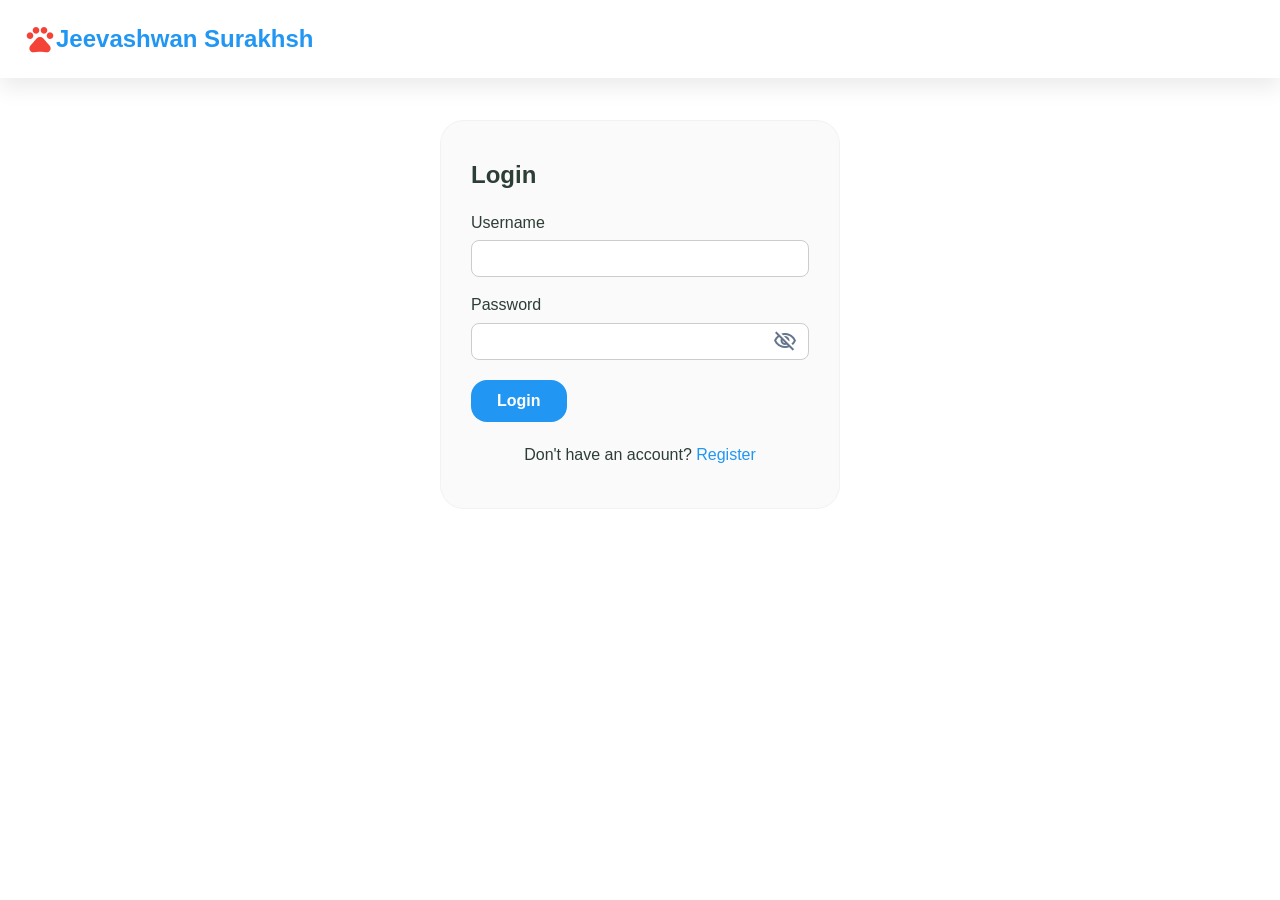
<file: src/main/resources/static/admin-ngos.html>
<!DOCTYPE html>
<html lang="en">
<head>
    <meta charset="UTF-8">
    <meta name="viewport" content="width=device-width, initial-scale=1.0">
    <title>Manage NGOs | Admin Portal</title>
    <!-- Google Fonts -->
    <link href="https://fonts.googleapis.com/css2?family=Outfit:wght@300;400;500;600;700;800&family=Inter:wght@400;500;600&display=swap" rel="stylesheet">
    <!-- Material Icons -->
    <link href="https://fonts.googleapis.com/icon?family=Material+Icons+Outlined" rel="stylesheet">
    <!-- Base Stylesheet -->
    <link rel="stylesheet" href="style.css">
    
    <style>
        :root {
            --sidebar-width: 260px;
            --color-sidebar-bg: #1e293b;
            --color-sidebar-hover: #334155;
            --color-active-link: #3b82f6;
            --color-card-border: #f1f5f9;
        }

        body {
            display: flex;
            background-color: #f8fafc;
            min-height: 100vh;
            font-family: var(--font-body);
        }

        /* Sidebar Styling */
        .sidebar {
            width: var(--sidebar-width);
            background-color: var(--color-sidebar-bg);
            color: #f8fafc;
            height: 100vh;
            position: fixed;
            top: 0;
            left: 0;
            display: flex;
            flex-direction: column;
            padding: 24px;
            z-index: 100;
        }

        .sidebar-logo {
            display: flex;
            align-items: center;
            gap: 10px;
            font-family: var(--font-heading);
            font-size: 1.25rem;
            font-weight: 800;
            color: #3b82f6;
            margin-bottom: 40px;
        }

        .sidebar-logo span {
            color: #ef4444;
        }

        .sidebar-menu {
            list-style: none;
            display: flex;
            flex-direction: column;
            gap: 8px;
            flex: 1;
        }

        .sidebar-menu-item a {
            display: flex;
            align-items: center;
            gap: 12px;
            padding: 12px 16px;
            border-radius: var(--radius-sm);
            color: #94a3b8;
            font-weight: 500;
            transition: var(--transition);
        }

        .sidebar-menu-item a:hover {
            background-color: var(--color-sidebar-hover);
            color: #f8fafc;
        }

        .sidebar-menu-item.active a {
            background-color: var(--color-active-link);
            color: #ffffff;
        }

        .sidebar-footer {
            margin-top: auto;
        }

        /* Main Content Container */
        .main-content {
            margin-left: var(--sidebar-width);
            flex: 1;
            padding: 40px;
            overflow-y: auto;
        }

        /* Stats Grid */
        .stats-grid {
            display: grid;
            grid-template-columns: repeat(3, 1fr);
            gap: 24px;
            margin-bottom: 32px;
        }

        .stat-card {
            background: #ffffff;
            border-radius: var(--radius-sm);
            padding: 24px;
            box-shadow: 0 1px 3px rgba(0,0,0,0.05);
            display: flex;
            align-items: center;
            justify-content: space-between;
            border: 1px solid #f1f5f9;
        }

        .stat-info h3 {
            font-size: 0.875rem;
            color: #64748b;
            text-transform: uppercase;
            letter-spacing: 0.05em;
            margin-bottom: 4px;
        }

        .stat-info p {
            font-size: 2rem;
            font-weight: 700;
            color: #1e293b;
        }

        .stat-icon {
            width: 56px;
            height: 56px;
            border-radius: 50%;
            display: flex;
            align-items: center;
            justify-content: center;
        }

        .stat-icon.blue { background-color: #eff6ff; color: #3b82f6; }
        .stat-icon.green { background-color: #f0fdf4; color: #22c55e; }
        .stat-icon.yellow { background-color: #fefce8; color: #eab308; }

        /* Panels */
        .ngo-sections {
            display: flex;
            flex-direction: column;
            gap: 32px;
        }

        .data-card {
            background: #ffffff;
            border-radius: var(--radius-sm);
            box-shadow: 0 1px 3px rgba(0,0,0,0.05);
            border: 1px solid #f1f5f9;
            padding: 24px;
        }

        .data-card h3 {
            font-size: 1.15rem;
            color: #1e293b;
            margin-bottom: 20px;
            display: flex;
            align-items: center;
            gap: 8px;
        }

        .ngo-table {
            width: 100%;
            border-collapse: collapse;
        }

        .ngo-table th, .ngo-table td {
            text-align: left;
            padding: 14px 16px;
            border-bottom: 1px solid #f1f5f9;
        }

        .ngo-table th {
            font-weight: 600;
            color: #64748b;
            font-size: 0.85rem;
            text-transform: uppercase;
        }

        .ngo-table td {
            color: #334155;
            font-size: 0.95rem;
        }

        .ngo-table tr:hover {
            background-color: #f8fafc;
        }

        .action-buttons {
            display: flex;
            gap: 8px;
        }

        .btn-sm {
            padding: 6px 12px;
            font-size: 0.85rem;
            border-radius: 6px;
        }

        .status-pill {
            display: inline-block;
            font-size: 0.75rem;
            font-weight: 600;
            padding: 2px 8px;
            border-radius: 999px;
        }
        .status-pill.approved { background-color: #dcfce7; color: #166534; }
        .status-pill.pending { background-color: #fef9c3; color: #854d0e; }
    </style>
</head>
<body>

    <!-- Sidebar -->
    <aside class="sidebar">
        <div class="sidebar-logo">
            <span class="material-icons-outlined">pets</span>
            Jeevashwan Admin
        </div>
        <ul class="sidebar-menu">
            <li class="sidebar-menu-item">
                <a href="dashboard-admin.html">
                    <span class="material-icons-outlined">dashboard</span>
                    Dashboard
                </a>
            </li>
            <li class="sidebar-menu-item">
                <a href="admin-complaints.html">
                    <span class="material-icons-outlined">report_problem</span>
                    Manage Complaints
                </a>
            </li>
            <li class="sidebar-menu-item active">
                <a href="admin-ngos.html">
                    <span class="material-icons-outlined">people</span>
                    Manage NGOs
                </a>
            </li>
        </ul>
        <div class="sidebar-footer">
            <li class="sidebar-menu-item" style="list-style: none; margin-bottom: 10px;">
                <a href="#" onclick="openProfileModal(); return false;">
                    <span class="material-icons-outlined">account_circle</span>
                    Profile
                </a>
            </li>
            <li class="sidebar-menu-item" style="list-style: none;">
                <a href="#" onclick="logout()">
                    <span class="material-icons-outlined">logout</span>
                    Logout
                </a>
            </li>
        </div>
    </aside>

    <!-- Main Content Area -->
    <main class="main-content">
        <div style="display: flex; justify-content: space-between; align-items: center; margin-bottom: 30px;">
            <h2>NGO Partners Manager</h2>
            <div style="font-size: 0.95rem; color:#64748b;">Logged in as <strong>Administrator</strong></div>
        </div>

        <!-- Stats Grid -->
        <div class="stats-grid">
            <div class="stat-card">
                <div class="stat-info">
                    <h3>Total Registered NGOs</h3>
                    <p id="totalNgos">0</p>
                </div>
                <div class="stat-icon blue">
                    <span class="material-icons-outlined">people_alt</span>
                </div>
            </div>
            <div class="stat-card">
                <div class="stat-info">
                    <h3>Approved Partners</h3>
                    <p id="approvedNgos">0</p>
                </div>
                <div class="stat-icon green">
                    <span class="material-icons-outlined">check_circle</span>
                </div>
            </div>
            <div class="stat-card">
                <div class="stat-info">
                    <h3>Pending Approvals</h3>
                    <p id="pendingNgos">0</p>
                </div>
                <div class="stat-icon yellow">
                    <span class="material-icons-outlined">hourglass_empty</span>
                </div>
            </div>
        </div>

        <!-- NGO Lists -->
        <div class="ngo-sections">
            <!-- Pending Approvals Card -->
            <div class="data-card">
                <h3>
                    <span class="material-icons-outlined" style="color:#eab308;">hourglass_top</span>
                    Pending NGO Approvals
                </h3>
                <table class="ngo-table">
                    <thead>
                        <tr>
                            <th>NGO ID</th>
                            <th>NGO Name</th>
                            <th>Username</th>
                            <th>Contact Phone</th>
                            <th>Email Address</th>
                            <th>Actions</th>
                        </tr>
                    </thead>
                    <tbody id="pendingList">
                        <!-- Dynamic content -->
                    </tbody>
                </table>
            </div>

            <!-- Approved Partners Card -->
            <div class="data-card">
                <h3>
                    <span class="material-icons-outlined" style="color:#22c55e;">verified</span>
                    Approved NGO Partners
                </h3>
                <table class="ngo-table">
                    <thead>
                        <tr>
                            <th>NGO ID</th>
                            <th>NGO Name</th>
                            <th>Username</th>
                            <th>Contact Phone</th>
                            <th>Email Address</th>
                            <th>Actions</th>
                        </tr>
                    </thead>
                    <tbody id="approvedList">
                        <!-- Dynamic content -->
                    </tbody>
                </table>
            </div>
        </div>
    </main>

    <script>
        const token = localStorage.getItem('token');
        if (!token) window.location.href = 'login.html';

        async function loadNGOsData() {
            const h = { 'Authorization': 'Bearer ' + token };
            try {
                const res = await fetch('/api/admin/all-ngos', { headers: h });
                const ngos = res.ok ? await res.json() : [];

                const pendingBody = document.getElementById('pendingList');
                const approvedBody = document.getElementById('approvedList');

                pendingBody.innerHTML = '';
                approvedBody.innerHTML = '';

                let pendingCount = 0;
                let approvedCount = 0;

                ngos.forEach(n => {
                    const rowHtml = `
                        <tr>
                            <td><strong>#${n.id}</strong></td>
                            <td>${n.name}</td>
                            <td>@${n.username}</td>
                            <td><a href="tel:${n.phone}" style="color:#3b82f6; text-decoration:underline;">${n.phone}</a></td>
                            <td>${n.email || '<span style="color:#94a3b8;">N/A</span>'}</td>
                            <td>
                                <div class="action-buttons">
                                    ${n.approved ? 
                                        `<button class="btn btn-sm btn-secondary" style="border-color:#ef4444; background:#fef2f2; color:#ef4444;" onclick="rejectNGO(${n.id})">Revoke Approval</button>` :
                                        `<button class="btn btn-sm btn-primary" onclick="approveNGO(${n.id})">Approve</button>
                                         <button class="btn btn-sm btn-outline" style="color:#ef4444; border-color:#ef4444;" onclick="rejectNGO(${n.id})">Reject</button>`
                                    }
                                </div>
                            </td>
                        </tr>
                    `;

                    if (n.approved) {
                        approvedCount++;
                        approvedBody.innerHTML += rowHtml;
                    } else {
                        pendingCount++;
                        pendingBody.innerHTML += rowHtml;
                    }
                });

                document.getElementById('totalNgos').innerText = ngos.length;
                document.getElementById('approvedNgos').innerText = approvedCount;
                document.getElementById('pendingNgos').innerText = pendingCount;

                if (pendingCount === 0) {
                    pendingBody.innerHTML = `
                        <tr>
                            <td colspan="6" style="text-align:center; color:#94a3b8; padding:20px;">
                                No pending NGO registrations found.
                            </td>
                        </tr>
                    `;
                }

                if (approvedCount === 0) {
                    approvedBody.innerHTML = `
                        <tr>
                            <td colspan="6" style="text-align:center; color:#94a3b8; padding:20px;">
                                No approved NGO partners found.
                            </td>
                        </tr>
                    `;
                }

            } catch (err) {
                console.error("Error loading NGOs overview:", err);
            }
        }

        async function approveNGO(id) {
            if (!confirm('Are you sure you want to approve this NGO?')) return;
            const h = { 
                'Authorization': 'Bearer ' + token,
                'Content-Type': 'application/json'
            };
            const res = await fetch(`/api/admin/ngos/${id}/approve`, {
                method: 'POST',
                headers: h
            });
            if (res.ok) {
                alert('NGO approved successfully.');
                loadNGOsData();
            } else {
                const data = await res.json();
                alert('Error: ' + (data.error || 'Failed to approve NGO.'));
            }
        }

        async function rejectNGO(id) {
            const reason = prompt('Please enter the reason for rejection:', 'Information provided was invalid or incomplete.');
            if (reason === null) return; // cancelled

            const h = { 
                'Authorization': 'Bearer ' + token,
                'Content-Type': 'application/json'
            };
            const res = await fetch(`/api/admin/ngos/${id}/reject`, {
                method: 'POST',
                headers: h,
                body: JSON.stringify({ reason: reason })
            });
            if (res.ok) {
                alert('NGO registration rejected and marked for deletion.');
                loadNGOsData();
            } else {
                const data = await res.json();
                alert('Error: ' + (data.error || 'Failed to update NGO status.'));
            }
        }

        loadNGOsData();

        function logout() {
            localStorage.removeItem('token');
            localStorage.removeItem('user');
            window.location.href = 'index.html';
        }
    </script>
    <script src="auth-nav.js"></script>
</body>
</html>
</file>
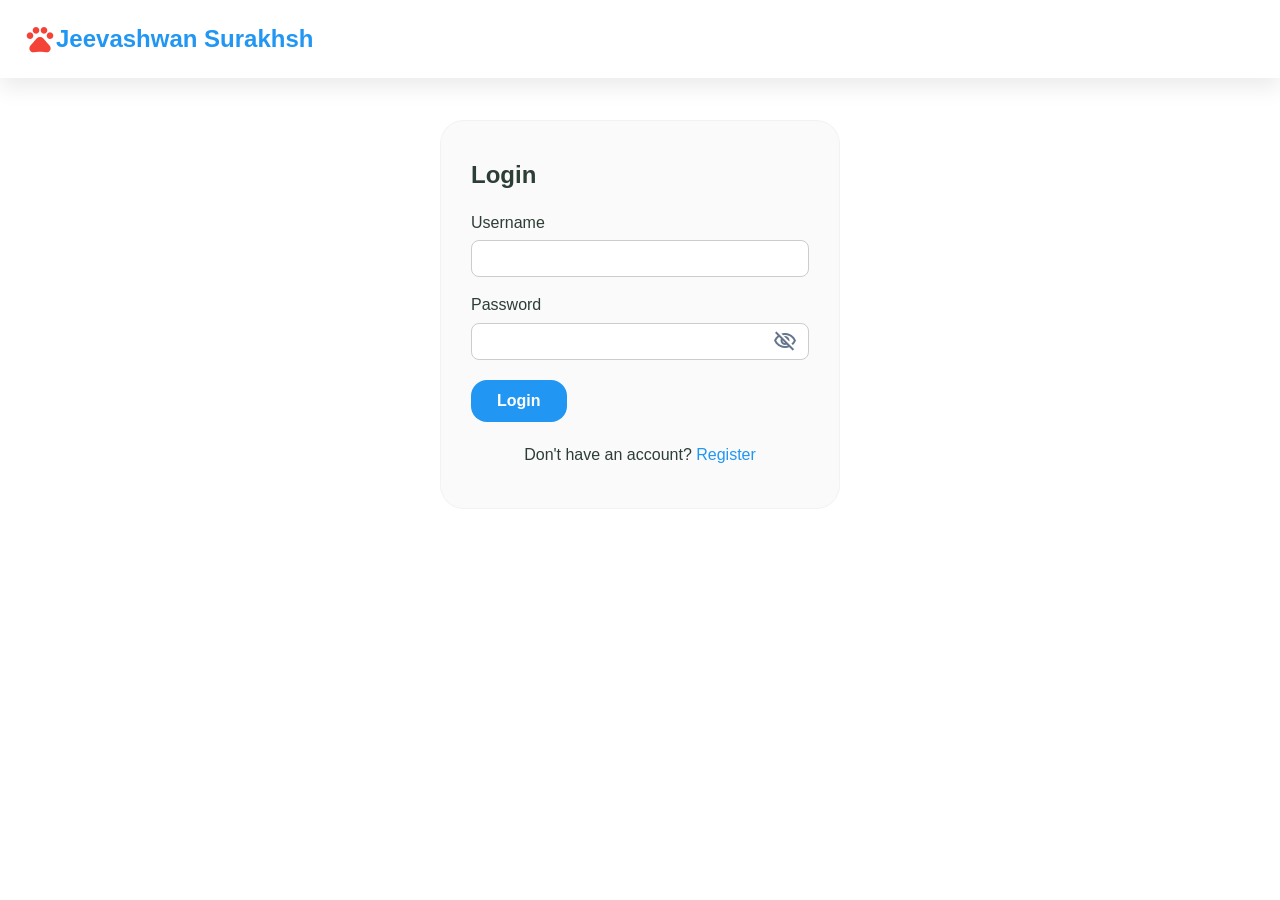
<file: src/main/resources/static/dashboard-ngo.html>
<!DOCTYPE html>
<html lang="en">
<head>
    <meta charset="UTF-8">
    <title>NGO Dashboard | Jeevashwan Surakhsh</title>
    <link rel="stylesheet" href="style.css">
    <link href="https://fonts.googleapis.com/icon?family=Material+Icons+Outlined" rel="stylesheet">
    <style>
        .ngo-workspace {
            display: grid;
            grid-template-columns: minmax(300px, 1fr) minmax(360px, 1.2fr);
            gap: 20px;
            margin-top: 20px;
        }

        .work-card {
            border: 1px solid #e2e8f0;
            border-radius: 10px;
            padding: 14px;
            margin-bottom: 10px;
            background: #fff;
            cursor: pointer;
            transition: 0.2s ease;
        }

        .work-card:hover {
            border-color: #93c5fd;
            box-shadow: 0 4px 10px rgba(59, 130, 246, 0.08);
        }

        .work-card.active {
            border-color: #3b82f6;
            background: #eff6ff;
        }

        .status-pill {
            display: inline-block;
            font-size: 0.75rem;
            font-weight: 600;
            padding: 2px 8px;
            border-radius: 999px;
            margin-top: 6px;
        }

        .status-pill.sent, .status-pill.accepted { background: #ffedd5; color: #9a3412; }
        .status-pill.completed { background: #fefce8; color: #a16207; }

        .detail-panel {
            border: 1px solid #e2e8f0;
            border-radius: 10px;
            padding: 20px;
            background: #fff;
            min-height: 420px;
        }

        .detail-grid {
            display: grid;
            grid-template-columns: 1fr 1fr;
            gap: 14px;
            margin: 16px 0;
        }

        .detail-item label {
            display: block;
            font-size: 0.75rem;
            text-transform: uppercase;
            letter-spacing: 0.04em;
            color: #94a3b8;
            margin-bottom: 4px;
        }

        .detail-item p {
            margin: 0;
            color: #334155;
            font-weight: 500;
        }

        .desc-box {
            background: #f8fafc;
            border: 1px solid #e2e8f0;
            border-radius: 8px;
            padding: 12px;
            color: #334155;
            margin-top: 6px;
        }

        .report-image-box {
            margin-top: 16px;
        }

        .report-image-box label {
            display: block;
            font-size: 0.75rem;
            text-transform: uppercase;
            letter-spacing: 0.04em;
            color: #94a3b8;
            margin-bottom: 8px;
        }

        .report-image-box img {
            max-width: 100%;
            max-height: 260px;
            border-radius: 8px;
            border: 1px solid #e2e8f0;
            object-fit: contain;
            background: #f8fafc;
        }

        .receipt-upload {
            display: flex;
            gap: 10px;
            flex-wrap: wrap;
            align-items: center;
        }

        .receipt-upload input[type="file"] {
            flex: 1;
            min-width: 220px;
            padding: 8px;
            border: 1px solid #cbd5e1;
            border-radius: 6px;
            background: #fff;
        }

        .placeholder-view {
            display: flex;
            flex-direction: column;
            align-items: center;
            justify-content: center;
            min-height: 360px;
            color: #94a3b8;
            text-align: center;
        }

        @media (max-width: 900px) {
            .ngo-workspace {
                grid-template-columns: 1fr;
            }
        }
    </style>
</head>
<body style="background-color: var(--color-bg);">
    <nav class="scrolled">
        <div class="nav-container">
            <div class="logo">
                <span class="material-icons-outlined logo-icon">pets</span>
                <span>Jeevashwan Surakhsh</span>
            </div>
            <div class="nav-actions">
                <button onclick="logout()" class="btn btn-outline">Logout</button>
            </div>
        </div>
    </nav>
    <div class="container" style="padding-top:120px;">
        <h2>NGO Dashboard</h2>

        <div class="ngo-workspace">
            <div>
                <div class="feature-card">
                    <h3>Assigned Work Quotations</h3>
                    <div id="quotationsList" style="margin-top:15px;"></div>
                </div>

                <div class="feature-card" style="margin-top:20px;">
                    <h3>Complaints Handled by Your NGO</h3>
                    <div style="display:grid; grid-template-columns:repeat(auto-fit, minmax(240px, 1fr)); gap:16px; margin-top:15px;">
                        <div style="border:1px solid #e2e8f0; border-radius:10px; padding:14px; background:#ffffff;">
                            <h4 style="margin:0 0 10px 0; color:#16a34a; display:flex; justify-content:space-between; align-items:center;">
                                <span>Solved Complaints</span>
                                <span id="solvedCountBadge" style="background:#fefce8; color:#a16207; border-radius:999px; padding:2px 10px; font-size:0.8rem; font-weight:600;">0</span>
                            </h4>
                            <div id="solvedComplaintsList"></div>
                        </div>
                        <div style="border:1px solid #e2e8f0; border-radius:10px; padding:14px; background:#ffffff;">
                            <h4 style="margin:0 0 10px 0; color:#dc2626; display:flex; justify-content:space-between; align-items:center;">
                                <span>Unsolved Complaints</span>
                                <span id="unsolvedCountBadge" style="background:#fee2e2; color:#991b1b; border-radius:999px; padding:2px 10px; font-size:0.8rem; font-weight:600;">0</span>
                            </h4>
                            <div id="unsolvedComplaintsList"></div>
                        </div>
                    </div>
                </div>
            </div>

            <div class="detail-panel" id="workDetailPanel">
                <div class="placeholder-view">
                    <span class="material-icons-outlined" style="font-size:3.5rem; margin-bottom:12px;">touch_app</span>
                    <p>Click an assigned or completed work item to view full reporter details.</p>
                </div>
            </div>
        </div>
    </div>
    <script>
        const token = localStorage.getItem('token');
        if (!token) window.location.href = 'login.html';

        let quotations = [];
        let selectedQuotationId = null;

        async function loadNGOData() {
            const h = { 'Authorization': 'Bearer ' + token };
            const res = await fetch('/api/ngo/quotations', { headers: h });
            if (res.status === 403) {
                const data = await res.json();
                if (data.error === 'rejected') {
                    showRejectedScreen(data.reason);
                } else {
                    showPendingApprovalScreen();
                }
                return;
            }
            quotations = res.ok ? await res.json() : [];
            renderWorkLists();

            // Auto-select first item on load if not selected
            if (quotations.length > 0 && !selectedQuotationId) {
                selectWork(quotations[0].quotation_id);
            }
        }

        function showPendingApprovalScreen() {
            const workspace = document.querySelector('.ngo-workspace');
            workspace.style.display = 'block';
            workspace.innerHTML = `
                <div style="background: #ffffff; border: 1px solid #e2e8f0; border-radius: 12px; padding: 48px; text-align: center; box-shadow: 0 4px 6px rgba(0,0,0,0.05); max-width: 600px; margin: 40px auto;">
                    <div style="width: 80px; height: 80px; background-color: #fef9c3; color: #eab308; border-radius: 50%; display: flex; align-items: center; justify-content: center; margin: 0 auto 24px auto; box-shadow: 0 4px 10px rgba(234, 179, 8, 0.15);">
                        <span class="material-icons-outlined" style="font-size: 3rem;">hourglass_empty</span>
                    </div>
                    <h3 style="font-size: 1.5rem; color: #1e293b; margin-bottom: 12px; font-weight: 700; font-family: var(--font-heading);">Account Approval Pending</h3>
                    <p style="color: #64748b; line-height: 1.6; margin-bottom: 24px; font-size: 1rem;">
                        Thank you for registering! Your NGO account has been created successfully but is currently pending approval by the System Administrator.
                    </p>
                    <div style="background-color: #f8fafc; border: 1px solid #f1f5f9; border-radius: 8px; padding: 16px; font-size: 0.9rem; color: #475569; text-align: left; margin-bottom: 24px; display: flex; gap: 12px; align-items: flex-start;">
                        <span class="material-icons-outlined" style="color: #3b82f6; margin-top: 2px;">info</span>
                        <div>
                            Once the administrator verifies and approves your organization details, you will have full access to view, accept, and manage dog sighting reports, coordinate details, and complete task quotations.
                        </div>
                    </div>
                    <div style="color: #94a3b8; font-size: 0.85rem;">
                        Status: <strong style="color: #eab308; text-transform: uppercase;">Awaiting Verification</strong>
                    </div>
                </div>
            `;
        }

        function showRejectedScreen(reason) {
            const workspace = document.querySelector('.ngo-workspace');
            workspace.style.display = 'block';
            workspace.innerHTML = `
                <div style="background: #ffffff; border: 1px solid #fecaca; border-radius: 12px; padding: 48px; text-align: center; box-shadow: 0 4px 6px rgba(239, 68, 68, 0.05); max-width: 600px; margin: 40px auto;">
                    <div style="width: 80px; height: 80px; background-color: #fee2e2; color: #ef4444; border-radius: 50%; display: flex; align-items: center; justify-content: center; margin: 0 auto 24px auto; box-shadow: 0 4px 10px rgba(239, 68, 68, 0.15);">
                        <span class="material-icons-outlined" style="font-size: 3rem;">cancel</span>
                    </div>
                    <h3 style="font-size: 1.5rem; color: #991b1b; margin-bottom: 12px; font-weight: 700; font-family: var(--font-heading);">Registration Request Rejected</h3>
                    <p style="color: #64748b; line-height: 1.6; margin-bottom: 24px; font-size: 1rem;">
                        Unfortunately, your request to register as an NGO partner has been rejected by the administrator.
                    </p>
                    <div style="background-color: #fef2f2; border: 1px solid #fee2e2; border-radius: 8px; padding: 16px; font-size: 0.95rem; color: #991b1b; text-align: left; margin-bottom: 24px;">
                        <strong style="display: block; margin-bottom: 6px;">Reason for Rejection:</strong>
                        <span style="color: #7f1d1d;">${reason || 'No specific reason provided.'}</span>
                    </div>
                    <div style="background-color: #f8fafc; border: 1px solid #f1f5f9; border-radius: 8px; padding: 12px; font-size: 0.85rem; color: #64748b; margin-bottom: 24px; text-align: left; display: flex; gap: 8px; align-items: center;">
                        <span class="material-icons-outlined" style="color: #64748b; font-size: 1.1rem;">delete_forever</span>
                        <span>This account registration details have been permanently deleted from our database.</span>
                    </div>
                    <button onclick="handleLogoutAndRedirect()" class="btn btn-secondary" style="background-color: #ef4444; border-color: #ef4444; padding: 10px 24px; font-weight: 600; color: #fff;">
                        Close & Log Out
                    </button>
                </div>
            `;
        }

        function handleLogoutAndRedirect() {
            localStorage.removeItem('token');
            localStorage.removeItem('user');
            window.location.href = 'index.html';
        }

        function renderWorkLists() {
            const ql = document.getElementById('quotationsList');
            const solvedEl = document.getElementById('solvedComplaintsList');
            const unsolvedEl = document.getElementById('unsolvedComplaintsList');
            const solvedCountBadge = document.getElementById('solvedCountBadge');
            const unsolvedCountBadge = document.getElementById('unsolvedCountBadge');
            const solved = [];
            const unsolved = [];

            ql.innerHTML = '';
            if (!quotations.length) {
                ql.innerHTML = '<p style="color:#64748b;">No assigned work yet.</p>';
            }

            quotations.forEach(q => {
                const isActive = selectedQuotationId === q.quotation_id;
                const statusClass = String(q.status || '').toLowerCase();
                ql.innerHTML += `
                    <div class="work-card ${isActive ? 'active' : ''}" onclick="selectWork(${q.quotation_id})">
                        <div style="display:flex; justify-content:space-between; align-items:flex-start;">
                            <strong>Work ID: ${q.quotation_id}</strong>
                            <span class="status-pill ${statusClass}" style="margin-top:0;">${q.status}</span>
                        </div>
                        <div style="margin-top:6px; color:#475569; font-weight:500;">Complaint #${q.complaint_id || 'N/A'} · ${q.area_name || 'Unknown area'}</div>
                        <div style="display:flex; justify-content:space-between; align-items:center; font-size:0.85rem; color:#64748b; margin-top:4px;">
                            <span>Dogs: ${q.dog_count || 1} (${q.behavior || 'Calm'})</span>
                            <strong>₹${q.amount}</strong>
                        </div>
                    </div>
                `;

                if (statusClass === 'completed') {
                    solved.push(q);
                } else {
                    unsolved.push(q);
                }
            });

            renderComplaintStatusList(solvedEl, solved, true);
            renderComplaintStatusList(unsolvedEl, unsolved, false);
            solvedCountBadge.innerText = solved.length;
            unsolvedCountBadge.innerText = unsolved.length;
        }

        function renderComplaintStatusList(container, items, solved) {
            if (!items.length) {
                container.innerHTML = `<p style="margin:0; color:#64748b;">No ${solved ? 'solved' : 'unsolved'} complaints yet.</p>`;
                return;
            }

            container.innerHTML = items.map(item => {
                const isActive = selectedQuotationId === item.quotation_id;
                return `
                    <div class="work-card ${isActive ? 'active' : ''}" onclick="selectWork(${item.quotation_id})">
                        <strong>Complaint #${item.complaint_id || item.quotation_id}</strong><br>
                        <div style="color:#334155; font-weight:500; margin-top:2px;">${item.area_name || 'Unknown area'}</div>
                        <div style="display:flex; justify-content:space-between; align-items:center; font-size:0.8rem; color:#64748b; margin-top:4px;">
                            <span>Dogs: ${item.dog_count || 1} (${item.behavior || 'Calm'})</span>
                            <span>Status: ${item.status}</span>
                        </div>
                    </div>
                `;
            }).join('');
        }

        function selectWork(quotationId) {
            selectedQuotationId = quotationId;
            const work = quotations.find(q => q.quotation_id === quotationId);
            if (!work) return;

            renderWorkLists();

            const reportedAt = work.reported_at ? new Date(work.reported_at).toLocaleString() : 'Unknown';
            const assignedAt = work.created_at ? new Date(work.created_at).toLocaleString() : 'Unknown';
            const statusClass = String(work.status || '').toLowerCase();

            let actionHtml = '';
            if (work.status === 'Sent' || work.status === 'Accepted') {
                actionHtml = `
                    <div style="margin-top:20px; padding-top:16px; border-top:1px solid #e2e8f0;">
                        <h4 style="margin-bottom:10px;">Complete This Work</h4>
                        <p style="color:#64748b; font-size:0.9rem; margin-bottom:12px;">Upload a receipt or acknowledgement photo to mark this work as completed.</p>
                        <div class="receipt-upload">
                            <input type="file" id="receiptFile-${work.quotation_id}" accept="image/png, image/jpeg">
                            <button class="btn btn-primary" onclick="uploadReceipt(${work.quotation_id})">Mark Completed & Upload Receipt</button>
                        </div>
                    </div>
                `;
            } else if (work.has_receipt_image && work.receipt_id) {
                actionHtml = `
                    <div style="margin-top:20px; padding-top:16px; border-top:1px solid #e2e8f0;">
                        <h4 style="margin-bottom:10px;">Submitted Receipt</h4>
                        <div class="report-image-box">
                            <label>Receipt Photo (Click to enlarge)</label>
                            <img src="/api/receipts/${work.receipt_id}/image?token=${encodeURIComponent(token)}" alt="Receipt photo" style="cursor:zoom-in; transition: transform 0.2s; max-width: 100%; border-radius: 8px; border: 1px solid #e2e8f0;" onclick="openImagePreview(this.src)" title="Click to view full size">
                        </div>
                    </div>
                `;
            }

            const reportImageHtml = work.has_report_image
                ? `<div class="report-image-box">
                        <label>Sighting Photo (Click to enlarge)</label>
                        <img src="/api/reports/${work.complaint_id}/image?token=${encodeURIComponent(token)}" alt="Report photo" style="cursor:zoom-in; transition: transform 0.2s; max-width: 100%; border-radius: 8px; border: 1px solid #e2e8f0;" onclick="openImagePreview(this.src)" title="Click to view full size">
                   </div>`
                : '';

            document.getElementById('workDetailPanel').innerHTML = `
                <div style="display:flex; justify-content:space-between; align-items:flex-start; gap:12px; margin-bottom:16px;">
                    <div>
                        <h3 style="margin:0 0 6px 0;">Reporter Details</h3>
                        <p style="margin:0; color:#64748b;">Work ID #${work.quotation_id} · Complaint #${work.complaint_id || 'N/A'}</p>
                    </div>
                    <span class="status-pill ${statusClass}">${work.status}</span>
                </div>

                <div class="detail-grid">
                    <div class="detail-item">
                        <label>Reporter Name</label>
                        <p>${work.reporter_name || 'Anonymous'}</p>
                    </div>
                    <div class="detail-item">
                        <label>Contact Phone</label>
                        <p><a href="tel:${work.reporter_phone}" style="color:#3b82f6; text-decoration:underline;">${work.reporter_phone || 'N/A'}</a></p>
                    </div>
                    <div class="detail-item">
                        <label>Email</label>
                        <p>${work.reporter_email || 'Not provided'}</p>
                    </div>
                    <div class="detail-item">
                        <label>Sighted Area</label>
                        <p>${work.area_name || 'N/A'}</p>
                    </div>
                    <div class="detail-item">
                        <label>Landmark</label>
                        <p>${work.landmark || 'Not provided'}</p>
                    </div>
                    <div class="detail-item">
                        <label>Number of Dogs</label>
                        <p>${work.dog_count || '1'}</p>
                    </div>
                    <div class="detail-item">
                        <label>Dog Behavior</label>
                        <p style="color:#ef4444;">${work.behavior || 'Calm'}</p>
                    </div>
                    <div class="detail-item">
                        <label>Location Coordinates</label>
                        <p>${work.location_lat || 'N/A'}, ${work.location_lng || 'N/A'}</p>
                        ${work.location_lat && work.location_lng ? `
                        <a href="https://www.google.com/maps/search/?api=1&query=${work.location_lat},${work.location_lng}" target="_blank" class="btn btn-outline" style="margin-top: 6px; padding: 4px 8px; font-size: 0.8rem; display: inline-flex; align-items: center; gap: 4px; border-radius: 4px; text-decoration: none; border: 1px solid #3b82f6; color: #3b82f6; background: #fff; width: fit-content;">
                            <span class="material-icons-outlined" style="font-size: 1rem;">map</span> Open in Google Maps
                        </a>
                        ` : ''}
                    </div>
                    <div class="detail-item">
                        <label>Sanctioned Amount</label>
                        <p>₹${work.amount || 0}</p>
                    </div>
                    <div class="detail-item">
                        <label>Report Date & Time</label>
                        <p>${reportedAt}</p>
                    </div>
                    <div class="detail-item">
                        <label>Assigned Date & Time</label>
                        <p>${assignedAt}</p>
                    </div>
                    <div class="detail-item">
                        <label>Complaint Status</label>
                        <p>${work.complaint_status || 'Assigned'}</p>
                    </div>
                </div>

                <div class="detail-item" style="margin-bottom: 20px;">
                    <label>Detailed Sighting Description</label>
                    <div class="desc-box">${work.description || 'No detailed description provided.'}</div>
                </div>

                ${reportImageHtml}

                ${actionHtml}
            `;
        }

        async function uploadReceipt(quotationId) {
            const fileInput = document.getElementById(`receiptFile-${quotationId}`);
            if (!fileInput || !fileInput.files.length) {
                return alert('Please select a receipt image to upload.');
            }

            const formData = new FormData();
            formData.append('quotation_id', quotationId);
            formData.append('receipt', fileInput.files[0]);

            const res = await fetch('/api/ngo/receipts', {
                method: 'POST',
                headers: { 'Authorization': 'Bearer ' + token },
                body: formData
            });

            if (res.ok) {
                alert('Receipt submitted successfully. Good job!');
                location.reload();
            } else {
                const data = await res.json();
                alert('Error: ' + (data.error || 'Failed to upload receipt.'));
            }
        }

        loadNGOData();
        function logout() {
            localStorage.removeItem('token');
            localStorage.removeItem('user');
            window.location.href = 'index.html';
        }

        // Image lightbox handlers
        function openImagePreview(imageUrl) {
            document.getElementById('modalPreviewImage').src = imageUrl;
            const modal = document.getElementById('imagePreviewModal');
            modal.style.display = 'flex';
        }

        function closeImagePreview() {
            const modal = document.getElementById('imagePreviewModal');
            modal.style.display = 'none';
            document.getElementById('modalPreviewImage').src = '';
        }
    </script>

    <!-- Photo Lightbox Modal -->
    <div class="receipt-preview-modal" id="imagePreviewModal" onclick="closeImagePreview()" style="display:none; position:fixed; inset:0; background:rgba(15,23,42,0.75); z-index:1000; align-items:center; justify-content:center; padding:24px; cursor:zoom-out;">
        <img id="modalPreviewImage" src="" alt="Full preview" style="max-width:90vw; max-height:90vh; border-radius:8px; background:#fff; box-shadow: 0 4px 20px rgba(0,0,0,0.3);">
    </div>
    <script src="auth-nav.js"></script>
</body>
</html>
</file>
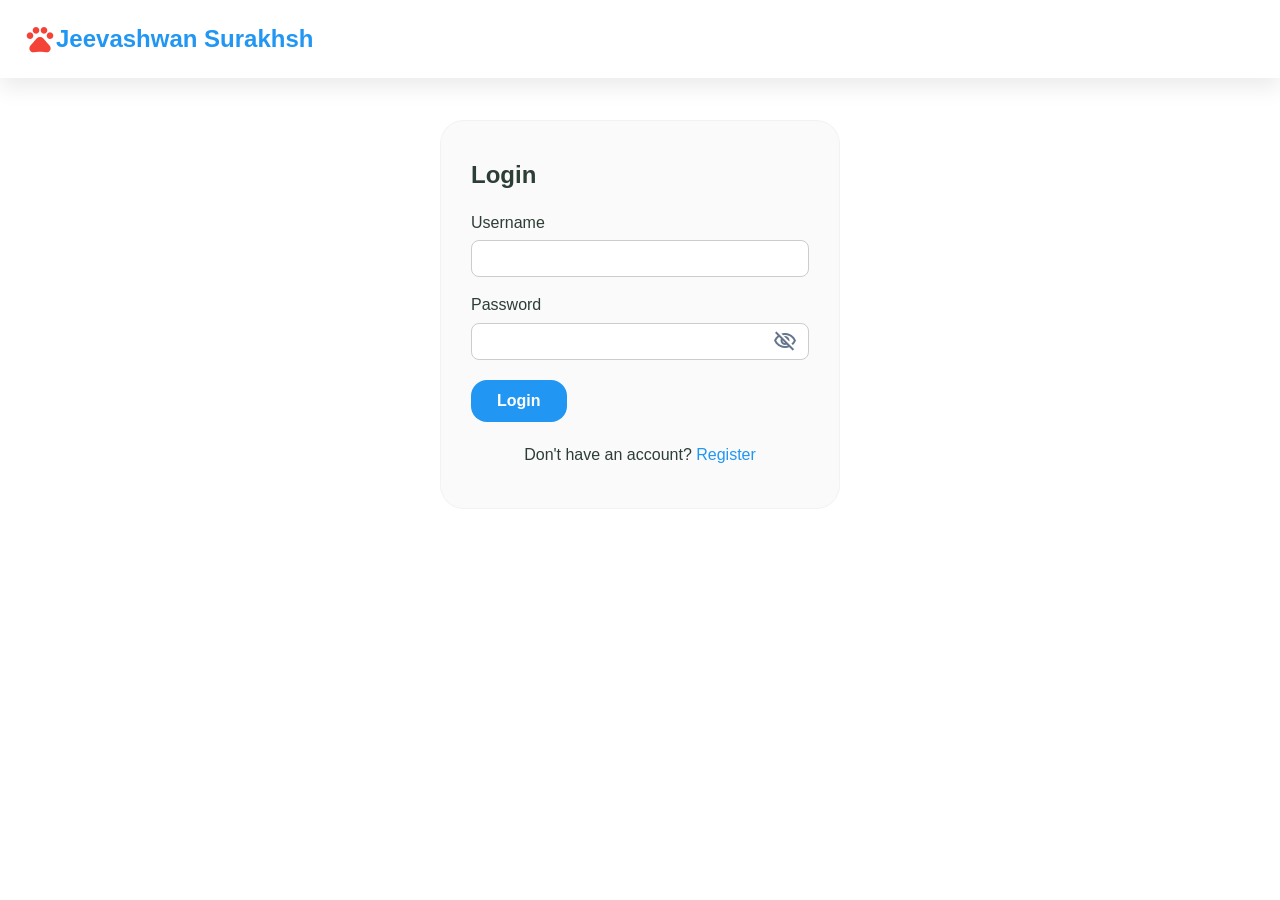
<file: src/main/resources/static/dashboard-user.html>
<!DOCTYPE html>
<html lang="en">
<head>
    <meta charset="UTF-8">
    <title>User Dashboard | Jeevashwan Surakhsh</title>
    <!-- Google Fonts -->
    <link href="https://fonts.googleapis.com/css2?family=Outfit:wght@300;400;500;600;700;800&family=Inter:wght@400;500;600&display=swap" rel="stylesheet">
    <link rel="stylesheet" href="style.css">
    <link href="https://fonts.googleapis.com/icon?family=Material+Icons+Outlined" rel="stylesheet">
    <style>
        .reports-grid {
            display: grid;
            grid-template-columns: repeat(auto-fill, minmax(320px, 1fr));
            gap: 24px;
            margin-top: 20px;
        }
        .report-card {
            background-color: var(--color-white);
            border-radius: var(--radius-md);
            padding: 24px;
            border: 1px solid #f1f5f9;
            box-shadow: var(--shadow-sm);
            transition: var(--transition);
            display: flex;
            flex-direction: column;
            justify-content: space-between;
        }
        .report-card:hover {
            transform: translateY(-5px);
            box-shadow: var(--shadow-md);
            border-color: #cbd5e1;
        }
        .status-pill {
            display: inline-block;
            font-size: 0.75rem;
            font-weight: 600;
            padding: 2px 8px;
            border-radius: 999px;
            text-transform: uppercase;
        }
        .status-pill.pending { background-color: #fef9c3; color: #854d0e; }
        .status-pill.assigned { background-color: #ffedd5; color: #9a3412; }
        .status-pill.completed { background-color: #fefce8; color: #a16207; }
        .status-pill.rejected { background-color: #fee2e2; color: #991b1b; }
    </style>
</head>
<body style="background-color: var(--color-bg-main);">
    <nav class="scrolled">
        <div class="nav-container">
            <div class="logo">
                <span class="material-icons-outlined logo-icon">pets</span>
                <span>Jeevashwan Surakhsh</span>
            </div>
            <div class="nav-actions">
                <button onclick="logout()" class="btn btn-outline">Logout</button>
            </div>
        </div>
    </nav>
    <div class="container" style="padding-top:120px; padding-bottom: 60px;">
        <div style="display: flex; justify-content: space-between; align-items: center; margin-bottom: 24px; flex-wrap: wrap; gap: 16px;">
            <h2>My Dashboard</h2>
            <div style="display: flex; gap: 12px;">
                <a href="report.html" class="btn btn-primary">
                    <span class="material-icons-outlined">add_alert</span> Report a New Stray Dog
                </a>
                <a href="index.html" class="btn btn-outline" style="display: inline-flex; align-items: center; gap: 6px;">
                    <span class="material-icons-outlined">home</span> Back to Homepage
                </a>
            </div>
        </div>

        <div class="feature-card" style="margin-top:20px; text-align: left; padding: 30px;">
            <h3 style="border-bottom: 1px solid #f1f5f9; padding-bottom: 12px; margin-bottom: 20px; display: flex; align-items: center; gap: 8px;">
                <span class="material-icons-outlined" style="color: var(--color-primary);">assignment</span> My Sighting Reports
            </h3>
            <div id="userReportsGrid" class="reports-grid">
                <!-- Dynamically filled -->
            </div>
            <div id="noReportsMessage" style="display: none; text-align: center; padding: 40px; color: var(--color-text-muted);">
                <span class="material-icons-outlined" style="font-size: 3rem; margin-bottom: 12px;">content_paste_off</span>
                <p>You haven't reported any stray dogs yet.</p>
            </div>
        </div>
    </div>
    <script>
        const token = localStorage.getItem('token');
        if (!token) window.location.href = 'login.html';

        async function loadReports() {
            const grid = document.getElementById('userReportsGrid');
            const noMsg = document.getElementById('noReportsMessage');
            try {
                const res = await fetch('/api/reports/me', {
                    headers: { 'Authorization': 'Bearer ' + token }
                });
                if (res.ok) {
                    const data = await res.json();
                    grid.innerHTML = '';
                    if (data.length === 0) {
                        noMsg.style.display = 'block';
                        return;
                    }
                    noMsg.style.display = 'none';
                    data.forEach(r => {
                        const statusClass = r.status.toLowerCase();
                        const dateStr = new Date(r.created_at).toLocaleString();
                        const imageHtml = r.has_image === 1 
                            ? `<div style="height: 180px; overflow: hidden; border-radius: 8px; margin-bottom: 12px; border: 1px solid #e2e8f0; background: #f8fafc; display: flex; align-items: center; justify-content: center;">
                                 <img src="/api/reports/${r.id}/image?token=${encodeURIComponent(token)}" alt="Sighting photo" style="max-height: 100%; max-width: 100%; object-fit: contain;">
                               </div>` 
                            : `<div style="height: 180px; display: flex; flex-direction: column; align-items: center; justify-content: center; background: #f1f5f9; color: #94a3b8; border-radius: 8px; margin-bottom: 12px; border: 1px dashed #cbd5e1;">
                                 <span class="material-icons-outlined" style="font-size: 2.2rem;">image_not_supported</span>
                                 <span style="font-size: 0.8rem; margin-top: 4px;">No image uploaded</span>
                               </div>`;

                        grid.innerHTML += `
                            <div class="report-card">
                                <div>
                                    ${imageHtml}
                                    <div style="display: flex; justify-content: space-between; align-items: center; margin-bottom: 10px;">
                                        <span class="status-pill ${statusClass}">${r.status}</span>
                                        <span style="font-size: 0.78rem; color: #94a3b8;">${dateStr}</span>
                                    </div>
                                    <h4 style="margin: 0 0 6px 0; font-size: 1.1rem; color: var(--color-text-main); font-weight: 700;">${r.area_name || 'Kottayam Municipality'}</h4>
                                    <p style="margin: 0 0 6px 0; font-size: 0.88rem; color: var(--color-text-muted);"><strong>Landmark:</strong> ${r.landmark || 'N/A'}</p>
                                    <p style="margin: 0 0 8px 0; font-size: 0.88rem; color: var(--color-text-muted);"><strong>Dogs Sighted:</strong> ${r.dog_count} · <strong>Behavior:</strong> ${r.behavior}</p>
                                    <div style="background: #f8fafc; padding: 10px; border-radius: 6px; border: 1px solid #e2e8f0; font-size: 0.85rem; color: #334155; max-height: 90px; overflow-y: auto;">
                                        ${r.description || 'No description provided.'}
                                    </div>
                                    ${r.reject_reason ? `
                                    <div style="margin-top: 10px; background: #fee2e2; border: 1px solid #fca5a5; padding: 8px; border-radius: 6px; font-size: 0.82rem; color: #991b1b;">
                                        <strong>Rejection Reason:</strong> ${r.reject_reason}
                                    </div>` : ''}
                                </div>
                            </div>
                        `;
                    });
                }
            } catch (err) {
                console.error("Error loading user reports:", err);
                grid.innerHTML = '<p style="color:red; text-align:center;">Failed to load sighting reports.</p>';
            }
        }
        loadReports();

        function logout() {
            localStorage.removeItem('token');
            localStorage.removeItem('user');
            window.location.href = 'index.html';
        }
    </script>
    <script src="auth-nav.js"></script>
</body>
</html>
</file>
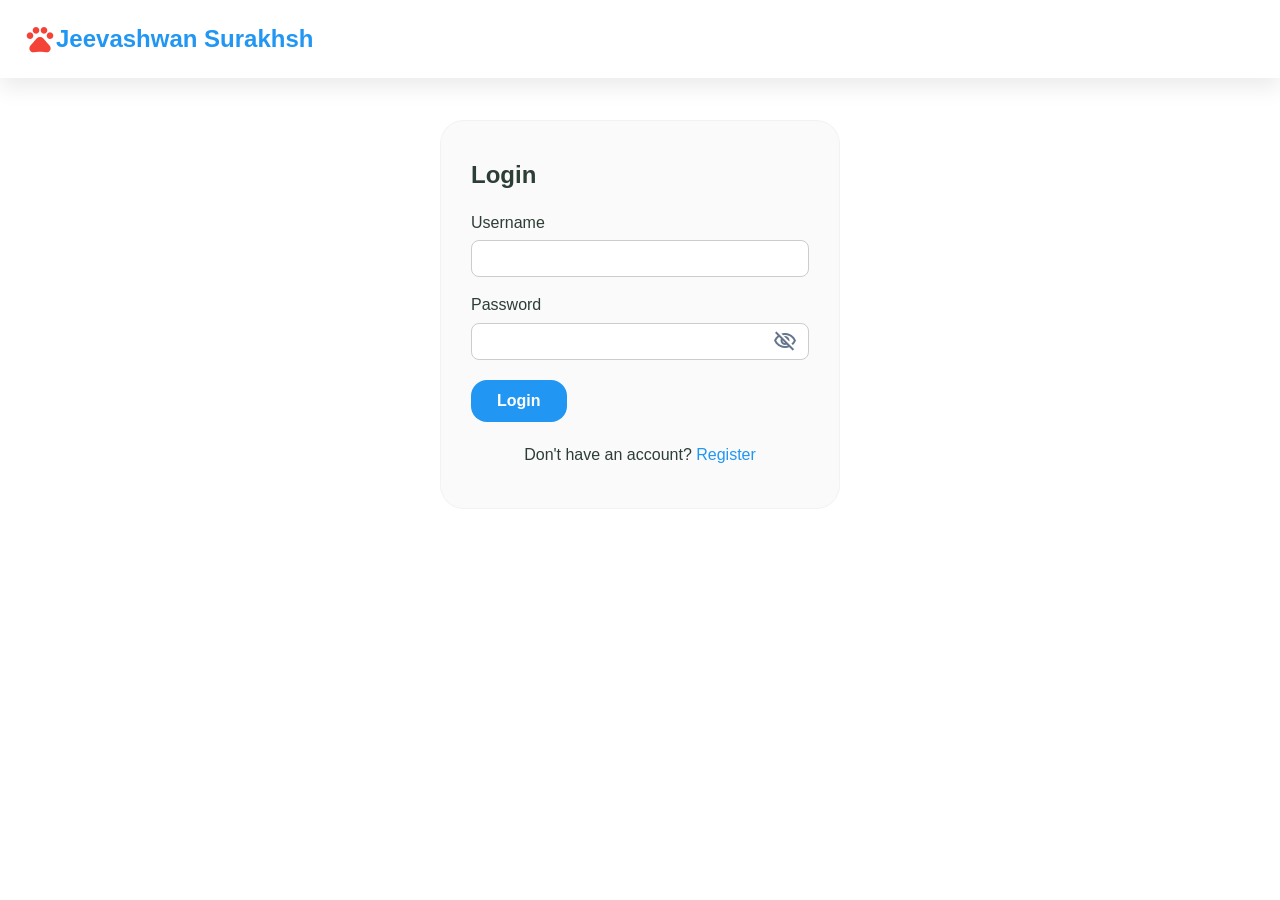
<file: src/main/resources/static/login.html>
<!DOCTYPE html>
<html lang="en">

<head>
    <meta charset="UTF-8">
    <title>Login | Jeevashwan Surakhsh</title>
    <link rel="stylesheet" href="style.css">
    <link href="https://fonts.googleapis.com/icon?family=Material+Icons+Outlined" rel="stylesheet">
</head>

<body style="background-color: var(--color-bg);">
    <nav id="navbar" class="scrolled">
        <div class="nav-container">
            <div class="logo">
                <a href="index.html" style="text-decoration:none; color:inherit; display:flex; align-items:center;">
                    <span class="material-icons-outlined logo-icon">pets</span>
                    <span>Jeevashwan Surakhsh</span>
                </a>
            </div>
        </div>
    </nav>
    <div style="display:flex; justify-content:center; padding:120px 20px;">
        <div class="feature-card" style="width:100%; max-width:400px; text-align:left;">
            <h2 style="margin-bottom:20px; color: var(--color-dark);">Login</h2>
            <form id="loginForm">
                <div style="margin-bottom:15px;">
                    <label style="color: var(--color-gray);">Username</label>
                    <input type="text" id="username" required
                        style="width:100%; padding:10px; margin-top:5px; border-radius:8px; border:1px solid #ccc; font-family:inherit;">
                </div>
                <div style="margin-bottom:20px;">
                    <label style="color: var(--color-gray);">Password</label>
                    <div style="position: relative; margin-top: 5px;">
                        <input type="password" id="password" required
                            style="width:100%; padding:10px; padding-right:40px; border-radius:8px; border:1px solid #ccc; font-family:inherit;">
                        <span class="material-icons-outlined toggle-password-visibility" data-target="password"
                            style="position: absolute; right: 12px; top: 50%; transform: translateY(-50%); cursor: pointer; color: #64748b; user-select: none;">visibility_off</span>
                    </div>
                </div>
                <button type="submit" class="btn btn-primary full-width">Login</button>
                <div id="loginError" style="color:red; margin-top:10px; display:none;"></div>
            </form>
            <p style="margin-top:20px; text-align:center; color: var(--color-gray);">Don't have an account? <a
                    href="register.html" style="color: var(--color-primary); font-weight: 500;">Register</a></p>
        </div>
    </div>
    <script>
        // Toggle password visibility
        document.querySelectorAll('.toggle-password-visibility').forEach(btn => {
            btn.addEventListener('click', () => {
                const targetId = btn.getAttribute('data-target');
                const input = document.getElementById(targetId);
                if (input) {
                    if (input.type === 'password') {
                        input.type = 'text';
                        btn.innerText = 'visibility';
                    } else {
                        input.type = 'password';
                        btn.innerText = 'visibility_off';
                    }
                }
            });
        });

        document.getElementById('loginForm').addEventListener('submit', async (e) => {
            e.preventDefault();
            const username = document.getElementById('username').value;
            const password = document.getElementById('password').value;
            try {
                console.log("Attempting to login:", username);
                if (window.location.protocol === 'file:') {
                    throw new Error('You are opening this file directly. Please use http://localhost:3000 instead.');
                }
                const res = await fetch('/api/auth/login', {
                    method: 'POST',
                    headers: { 'Content-Type': 'application/json' },
                    body: JSON.stringify({ username, password })
                });
                const data = await res.json();
                if (res.ok) {
                    localStorage.setItem('token', data.token);
                    localStorage.setItem('user', JSON.stringify(data.user));
                    if (data.user.role === 'admin') window.location.href = 'dashboard-admin.html';
                    else if (data.user.role === 'ngo') window.location.href = 'dashboard-ngo.html';
                    else window.location.href = 'dashboard-user.html';
                } else {
                    document.getElementById('loginError').innerText = data.error || 'Login failed.';
                    document.getElementById('loginError').style.display = 'block';
                }
            } catch (err) {
                console.error("Login error:", err);
                document.getElementById('loginError').innerText = err.message || 'Server connection failed.';
                document.getElementById('loginError').style.display = 'block';
            }
        });
    </script>
</body>

</html>
</file>
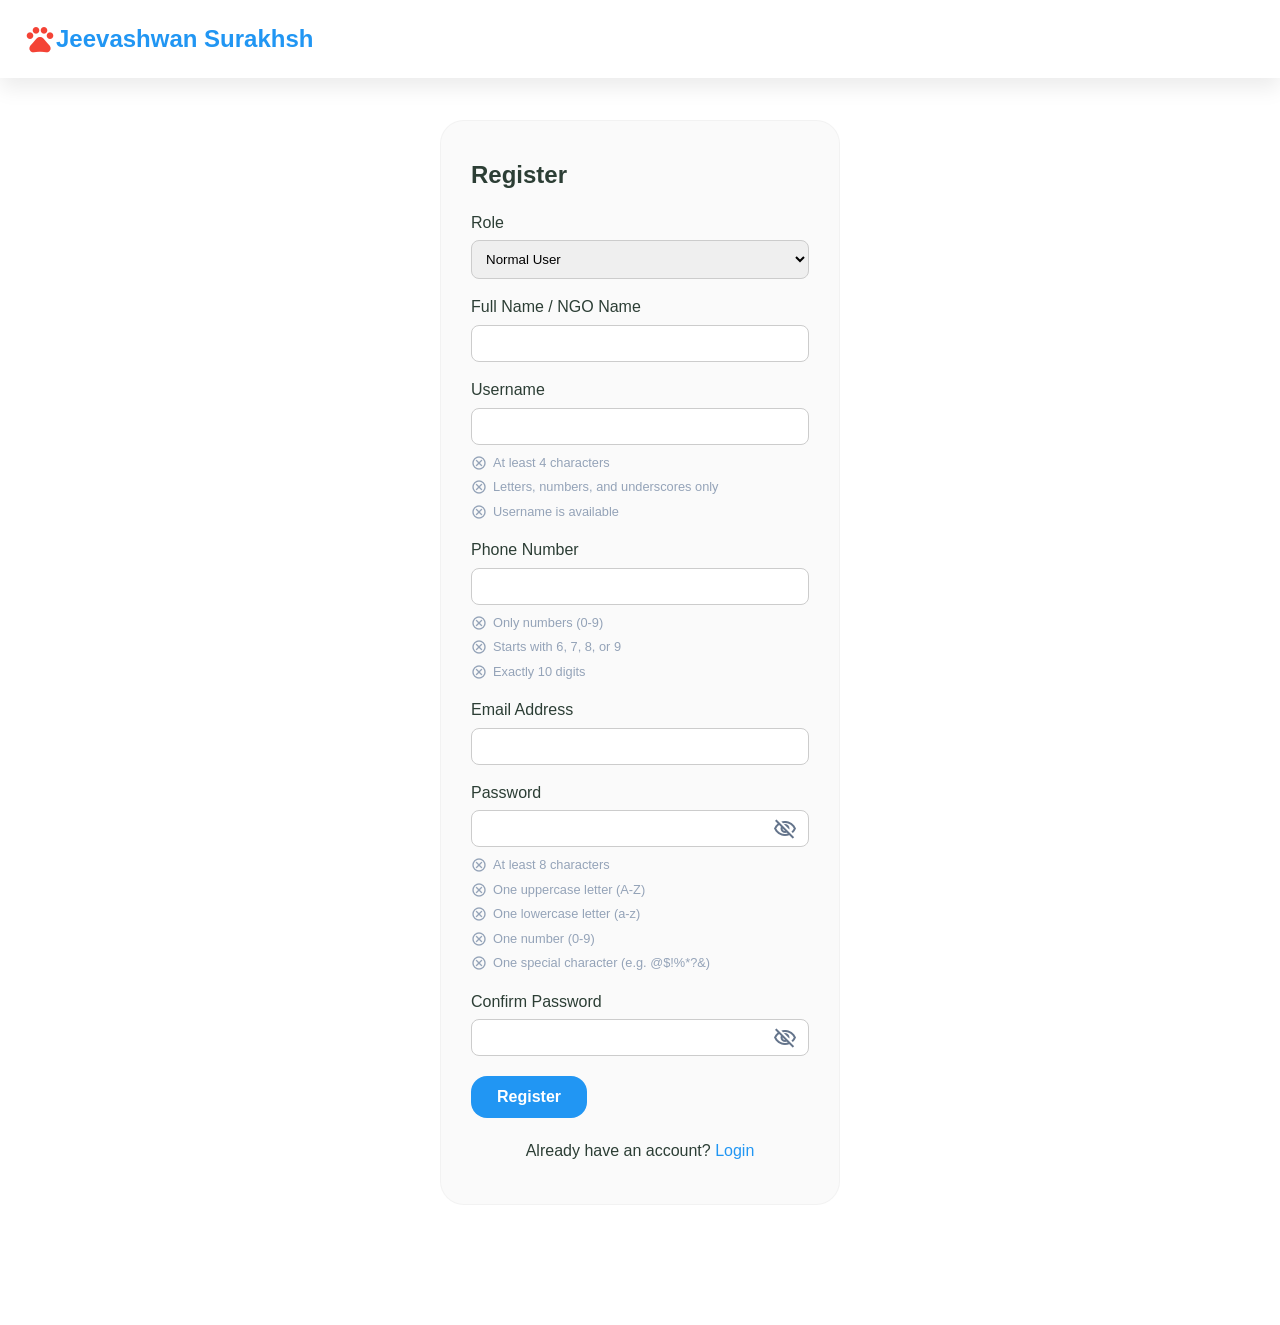
<file: src/main/resources/static/register.html>
<!DOCTYPE html>
<html lang="en">

<head>
    <meta charset="UTF-8">
    <title>Register | Jeevashwan Surakhsh</title>
    <link rel="stylesheet" href="style.css">
    <link href="https://fonts.googleapis.com/icon?family=Material+Icons+Outlined" rel="stylesheet">
</head>

<body style="background-color: var(--color-bg);">
    <nav id="navbar" class="scrolled">
        <div class="nav-container">
            <div class="logo">
                <a href="index.html" style="text-decoration:none; color:inherit; display:flex; align-items:center;">
                    <span class="material-icons-outlined logo-icon">pets</span>
                    <span>Jeevashwan Surakhsh</span>
                </a>
            </div>
        </div>
    </nav>
    <div style="display:flex; justify-content:center; padding:120px 20px;">
        <div class="feature-card" style="width:100%; max-width:400px; text-align:left;">
            <h2 style="margin-bottom:20px; color: var(--color-dark);">Register</h2>
            <form id="registerForm">
                <div style="margin-bottom:15px;">
                    <label style="color: var(--color-gray);">Role</label>
                    <select id="role"
                        style="width:100%; padding:10px; margin-top:5px; border-radius:8px; border:1px solid #ccc; font-family:inherit;">
                        <option value="user">Normal User</option>
                        <option value="ngo">NGO</option>
                    </select>
                </div>
                <div style="margin-bottom:15px;">
                    <label style="color: var(--color-gray);">Full Name / NGO Name</label>
                    <input type="text" id="name" required
                        style="width:100%; padding:10px; margin-top:5px; border-radius:8px; border:1px solid #ccc; font-family:inherit;">
                    <div class="field-error" id="nameError" style="color:red; font-size:0.8rem; margin-top:4px; display:none;">Please enter your full name or NGO name.</div>
                </div>
                <div style="margin-bottom:15px;">
                    <label style="color: var(--color-gray);">Username</label>
                    <input type="text" id="username" required
                        style="width:100%; padding:10px; margin-top:5px; border-radius:8px; border:1px solid #ccc; font-family:inherit;">
                    <div id="usernameRequirements" style="margin-top: 8px; font-size: 0.8rem; display: flex; flex-direction: column; gap: 4px;">
                        <div id="reqUserLength" style="color: #94a3b8; display: flex; align-items: center; gap: 6px; transition: color 0.2s;">
                            <span class="material-icons-outlined" style="font-size: 1rem;">cancel</span> At least 4 characters
                        </div>
                        <div id="reqUserChars" style="color: #94a3b8; display: flex; align-items: center; gap: 6px; transition: color 0.2s;">
                            <span class="material-icons-outlined" style="font-size: 1rem;">cancel</span> Letters, numbers, and underscores only
                        </div>
                        <div id="reqUserAvailability" style="color: #94a3b8; display: flex; align-items: center; gap: 6px; transition: color 0.2s;">
                            <span class="material-icons-outlined" style="font-size: 1rem;">cancel</span> Username is available
                        </div>
                    </div>
                    <div class="field-error" id="usernameError" style="color:red; font-size:0.8rem; margin-top:4px; display:none;">Please satisfy all username requirements.</div>
                </div>
                <div style="margin-bottom:15px;">
                    <label style="color: var(--color-gray);">Phone Number</label>
                    <input type="text" id="phone" required
                        style="width:100%; padding:10px; margin-top:5px; border-radius:8px; border:1px solid #ccc; font-family:inherit;">
                    <div id="phoneRequirements" style="margin-top: 8px; font-size: 0.8rem; display: flex; flex-direction: column; gap: 4px;">
                        <div id="reqPhoneDigits" style="color: #94a3b8; display: flex; align-items: center; gap: 6px; transition: color 0.2s;">
                            <span class="material-icons-outlined" style="font-size: 1rem;">cancel</span> Only numbers (0-9)
                        </div>
                        <div id="reqPhoneStart" style="color: #94a3b8; display: flex; align-items: center; gap: 6px; transition: color 0.2s;">
                            <span class="material-icons-outlined" style="font-size: 1rem;">cancel</span> Starts with 6, 7, 8, or 9
                        </div>
                        <div id="reqPhoneLength" style="color: #94a3b8; display: flex; align-items: center; gap: 6px; transition: color 0.2s;">
                            <span class="material-icons-outlined" style="font-size: 1rem;">cancel</span> Exactly 10 digits
                        </div>
                    </div>
                    <div class="field-error" id="phoneError" style="color:red; font-size:0.8rem; margin-top:4px; display:none;">Please satisfy all phone number requirements.</div>
                </div>
                <div style="margin-bottom:15px;">
                    <label style="color: var(--color-gray);">Email Address</label>
                    <input type="email" id="email" required
                        style="width:100%; padding:10px; margin-top:5px; border-radius:8px; border:1px solid #ccc; font-family:inherit;">
                    <div class="field-error" id="emailError" style="color:red; font-size:0.8rem; margin-top:4px; display:none;">Please enter a valid Gmail, Outlook, or Yahoo email address with a username part between 6 and 64 characters.</div>
                </div>
                <div style="margin-bottom:15px;">
                    <label style="color: var(--color-gray);">Password</label>
                    <div style="position: relative; margin-top: 5px;">
                        <input type="password" id="password" required
                            style="width:100%; padding:10px; padding-right:40px; border-radius:8px; border:1px solid #ccc; font-family:inherit;">
                        <span class="material-icons-outlined toggle-password-visibility" data-target="password"
                            style="position: absolute; right: 12px; top: 50%; transform: translateY(-50%); cursor: pointer; color: #64748b; user-select: none;">visibility_off</span>
                    </div>
                    <div id="passwordRequirements" style="margin-top: 8px; font-size: 0.8rem; display: flex; flex-direction: column; gap: 4px;">
                        <div id="reqLength" style="color: #94a3b8; display: flex; align-items: center; gap: 6px; transition: color 0.2s;">
                            <span class="material-icons-outlined" style="font-size: 1rem;">cancel</span> At least 8 characters
                        </div>
                        <div id="reqUpper" style="color: #94a3b8; display: flex; align-items: center; gap: 6px; transition: color 0.2s;">
                            <span class="material-icons-outlined" style="font-size: 1rem;">cancel</span> One uppercase letter (A-Z)
                        </div>
                        <div id="reqLower" style="color: #94a3b8; display: flex; align-items: center; gap: 6px; transition: color 0.2s;">
                            <span class="material-icons-outlined" style="font-size: 1rem;">cancel</span> One lowercase letter (a-z)
                        </div>
                        <div id="reqNumber" style="color: #94a3b8; display: flex; align-items: center; gap: 6px; transition: color 0.2s;">
                            <span class="material-icons-outlined" style="font-size: 1rem;">cancel</span> One number (0-9)
                        </div>
                        <div id="reqSpecial" style="color: #94a3b8; display: flex; align-items: center; gap: 6px; transition: color 0.2s;">
                            <span class="material-icons-outlined" style="font-size: 1rem;">cancel</span> One special character (e.g. @$!%*?&)
                        </div>
                    </div>
                    <div class="field-error" id="passwordError" style="color:red; font-size:0.8rem; margin-top:4px; display:none;">Please satisfy all password requirements.</div>
                </div>
                <div style="margin-bottom:20px;">
                    <label style="color: var(--color-gray);">Confirm Password</label>
                    <div style="position: relative; margin-top: 5px;">
                        <input type="password" id="confirmPassword" required
                            style="width:100%; padding:10px; padding-right:40px; border-radius:8px; border:1px solid #ccc; font-family:inherit;">
                        <span class="material-icons-outlined toggle-password-visibility" data-target="confirmPassword"
                            style="position: absolute; right: 12px; top: 50%; transform: translateY(-50%); cursor: pointer; color: #64748b; user-select: none;">visibility_off</span>
                    </div>
                    <div class="field-error" id="confirmPasswordError" style="color:red; font-size:0.8rem; margin-top:4px; display:none;">Passwords do not match.</div>
                </div>
                <button type="submit" class="btn btn-primary full-width">Register</button>
                <div id="registerError" style="color:red; margin-top:10px; display:none;"></div>
            </form>
            <p style="margin-top:20px; text-align:center; color: var(--color-gray);">Already have an account? <a
                    href="login.html" style="color: var(--color-primary); font-weight: 500;">Login</a></p>
        </div>
    </div>
    <script>
        // Setup input event listeners to clear error styles dynamically as user types
        const fields = ['name', 'confirmPassword'];
        fields.forEach(field => {
            const input = document.getElementById(field);
            if (input) {
                input.addEventListener('input', () => {
                    input.style.borderColor = '#ccc';
                    const errorEl = document.getElementById(field + 'Error');
                    if (errorEl) errorEl.style.display = 'none';
                    document.getElementById('registerError').style.display = 'none';
                });
            }
        });

        // Toggle password visibility
        document.querySelectorAll('.toggle-password-visibility').forEach(btn => {
            btn.addEventListener('click', () => {
                const targetId = btn.getAttribute('data-target');
                const input = document.getElementById(targetId);
                if (input) {
                    if (input.type === 'password') {
                        input.type = 'text';
                        btn.innerText = 'visibility';
                    } else {
                        input.type = 'password';
                        btn.innerText = 'visibility_off';
                    }
                }
            });
        });


        // 1. Password Validator
        const passwordInput = document.getElementById('password');
        passwordInput.addEventListener('input', () => {
            const val = passwordInput.value;
            const isLengthMet = val.length >= 8;
            const isUpperMet = /[A-Z]/.test(val);
            const isLowerMet = /[a-z]/.test(val);
            const isNumberMet = /[0-9]/.test(val);
            const isSpecialMet = /[^a-zA-Z0-9]/.test(val);

            updateRequirementUI('reqLength', isLengthMet);
            updateRequirementUI('reqUpper', isUpperMet);
            updateRequirementUI('reqLower', isLowerMet);
            updateRequirementUI('reqNumber', isNumberMet);
            updateRequirementUI('reqSpecial', isSpecialMet);
        });

        function updateRequirementUI(elementId, state) {
            const el = document.getElementById(elementId);
            const icon = el.querySelector('.material-icons-outlined');
            if (state === true || state === 'success') {
                el.style.color = '#16a34a'; // Green
                icon.innerText = 'check_circle';
            } else if (state === 'error') {
                el.style.color = '#ef4444'; // Red
                icon.innerText = 'cancel';
            } else if (state === 'pending') {
                el.style.color = '#64748b'; // Checking gray-blue
                icon.innerText = 'pending';
            } else {
                el.style.color = '#94a3b8'; // Grey
                icon.innerText = 'cancel';
            }
        }

        // 2. Email Validator
        function validateEmailLive(email) {
            if (!email) return null;

            const atIndex = email.indexOf('@');
            if (atIndex === -1) {
                return "Email must contain an '@' character.";
            }

            const username = email.substring(0, atIndex);
            const domainPart = email.substring(atIndex + 1);

            if (username.length < 6) {
                return `Username before '@' is too short (currently ${username.length} characters, needs at least 6).`;
            }
            if (username.length > 64) {
                return `Username before '@' is too long (currently ${username.length} characters, maximum 64).`;
            }
            
            const usernameRegex = /^[A-Za-z0-9._%+-]+$/;
            if (!usernameRegex.test(username)) {
                return "Username contains invalid characters (only letters, numbers, and . _ % + - are allowed).";
            }

            if (!domainPart) {
                return "Please enter a domain name after '@' (e.g. gmail.com).";
            }

            if (/[A-Z]/.test(domainPart)) {
                return "Domain name after '@' must be in all lowercase letters (e.g. @gmail.com).";
            }

            const dotIndex = domainPart.indexOf('.');
            const domainName = dotIndex === -1 ? domainPart : domainPart.substring(0, dotIndex);
            
            if (domainName !== 'gmail' && domainName !== 'outlook' && domainName !== 'yahoo') {
                return "Only gmail, outlook, or yahoo domains are allowed.";
            }

            if (dotIndex === -1 || dotIndex === domainPart.length - 1) {
                return "Domain must include a period followed by a top-level domain (e.g. .com).";
            }

            const tld = domainPart.substring(dotIndex);
            const tldRegex = /^\.[a-z]{2,6}(\.[a-z]{2,6})?$/;
            if (!tldRegex.test(tld)) {
                return "Please enter a valid top-level domain (e.g. .com, .co.in).";
            }

            return null; // Valid!
        }

        const emailInput = document.getElementById('email');
        const emailErrorEl = document.getElementById('emailError');
        emailInput.addEventListener('input', () => {
            const emailVal = emailInput.value.trim();
            if (emailVal === '') {
                emailInput.style.borderColor = '#ccc';
                emailErrorEl.style.display = 'none';
                return;
            }

            const errorMsg = validateEmailLive(emailVal);
            if (errorMsg) {
                emailInput.style.borderColor = '#ef4444';
                emailErrorEl.innerText = errorMsg;
                emailErrorEl.style.color = '#ef4444';
                emailErrorEl.style.display = 'block';
            } else {
                emailInput.style.borderColor = '#16a34a';
                emailErrorEl.innerText = 'Email is valid.';
                emailErrorEl.style.color = '#16a34a';
                emailErrorEl.style.display = 'block';
            }
        });

        // 3. Username Validator (with live backend check & requirements checklist)
        let usernameTimeout = null;
        let isUsernameAvailable = false;
        const usernameInput = document.getElementById('username');
        const usernameErrorEl = document.getElementById('usernameError');

        usernameInput.addEventListener('input', () => {
            const usernameVal = usernameInput.value.trim();
            
            const isLengthMet = usernameVal.length >= 4;
            const isCharsMet = usernameVal.length > 0 && /^[a-zA-Z0-9_]+$/.test(usernameVal);
            const hasInvalidChars = usernameVal.length > 0 && !/^[a-zA-Z0-9_]+$/.test(usernameVal);

            updateRequirementUI('reqUserLength', usernameVal.length === 0 ? 'default' : (isLengthMet ? 'success' : 'default'));
            updateRequirementUI('reqUserChars', usernameVal.length === 0 ? 'default' : (isCharsMet ? 'success' : (hasInvalidChars ? 'error' : 'default')));

            // Reset availability UI
            isUsernameAvailable = false;
            updateRequirementUI('reqUserAvailability', 'default');

            // Clear previous errors when typing
            usernameInput.style.borderColor = '#ccc';
            usernameErrorEl.style.display = 'none';

            clearTimeout(usernameTimeout);

            if (isLengthMet && isCharsMet) {
                updateRequirementUI('reqUserAvailability', 'pending');

                usernameTimeout = setTimeout(async () => {
                    try {
                        const res = await fetch(`/api/auth/check-username?username=${encodeURIComponent(usernameVal)}`);
                        if (res.ok) {
                            const data = await res.json();
                            if (data.available) {
                                isUsernameAvailable = true;
                                updateRequirementUI('reqUserAvailability', 'success');
                                usernameInput.style.borderColor = '#16a34a';
                            } else {
                                isUsernameAvailable = false;
                                updateRequirementUI('reqUserAvailability', 'error');
                                usernameInput.style.borderColor = '#ef4444';
                            }
                        }
                    } catch (err) {
                        console.error(err);
                    }
                }, 300);
            } else if (hasInvalidChars) {
                usernameInput.style.borderColor = '#ef4444';
            }
        });

        // 4. Phone Validator (with requirements checklist)
        const phoneInput = document.getElementById('phone');
        const phoneErrorEl = document.getElementById('phoneError');

        phoneInput.addEventListener('input', () => {
            const phoneVal = phoneInput.value.trim();

            // Clear previous errors when typing
            phoneInput.style.borderColor = '#ccc';
            phoneErrorEl.style.display = 'none';

            const isDigitsMet = phoneVal.length > 0 && /^\d+$/.test(phoneVal);
            const hasNonDigits = phoneVal.length > 0 && !/^\d+$/.test(phoneVal);

            const isStartMet = phoneVal.length > 0 && /^[6-9]/.test(phoneVal);
            const hasBadStart = phoneVal.length > 0 && !/^[6-9]/.test(phoneVal);

            const isLengthMet = phoneVal.length === 10;
            const isTooLong = phoneVal.length > 10;

            updateRequirementUI('reqPhoneDigits', phoneVal.length === 0 ? 'default' : (isDigitsMet ? 'success' : 'error'));
            updateRequirementUI('reqPhoneStart', phoneVal.length === 0 ? 'default' : (isStartMet ? 'success' : (hasBadStart ? 'error' : 'default')));
            updateRequirementUI('reqPhoneLength', phoneVal.length === 0 ? 'default' : (isLengthMet ? 'success' : (isTooLong ? 'error' : 'default')));

            const allMet = isDigitsMet && isStartMet && isLengthMet;
            const anyError = hasNonDigits || hasBadStart || isTooLong;

            if (allMet) {
                phoneInput.style.borderColor = '#16a34a';
            } else if (anyError) {
                phoneInput.style.borderColor = '#ef4444';
            } else {
                phoneInput.style.borderColor = '#ccc';
            }
        });

        // Form Submit Handler
        document.getElementById('registerForm').addEventListener('submit', async (e) => {
            e.preventDefault();
            
            // Clear previous error styles
            let isValid = true;
            const allFields = ['name', 'username', 'phone', 'email', 'password', 'confirmPassword'];
            allFields.forEach(field => {
                const input = document.getElementById(field);
                if (input) input.style.borderColor = '#ccc';
                const errorEl = document.getElementById(field + 'Error');
                if (errorEl) errorEl.style.display = 'none';
            });
            document.getElementById('registerError').style.display = 'none';

            const name = document.getElementById('name').value.trim();
            const username = document.getElementById('username').value.trim();
            const phone = document.getElementById('phone').value.trim();
            const email = document.getElementById('email').value.trim();
            const password = document.getElementById('password').value;
            const confirmPassword = document.getElementById('confirmPassword').value;

            if (name === '') {
                document.getElementById('name').style.borderColor = 'red';
                document.getElementById('nameError').style.display = 'block';
                isValid = false;
            }

            // Username submit check
            const isUserLengthMet = username.length >= 4;
            const isUserCharsMet = username.length > 0 && /^[a-zA-Z0-9_]+$/.test(username);
            if (!isUserLengthMet || !isUserCharsMet || !isUsernameAvailable) {
                document.getElementById('username').style.borderColor = 'red';
                document.getElementById('usernameError').style.display = 'block';
                
                // Highlight unmet requirements in red
                if (!isUserLengthMet) updateRequirementUI('reqUserLength', 'error');
                if (!isUserCharsMet) updateRequirementUI('reqUserChars', 'error');
                if (!isUsernameAvailable) updateRequirementUI('reqUserAvailability', 'error');
                
                isValid = false;
            }

            // Phone submit check
            const isPhoneDigitsMet = phone.length > 0 && /^\d+$/.test(phone);
            const isPhoneStartMet = phone.length > 0 && /^[6-9]/.test(phone);
            const isPhoneLengthMet = phone.length === 10;
            if (!isPhoneDigitsMet || !isPhoneStartMet || !isPhoneLengthMet) {
                document.getElementById('phone').style.borderColor = 'red';
                document.getElementById('phoneError').style.display = 'block';

                if (!isPhoneDigitsMet) updateRequirementUI('reqPhoneDigits', 'error');
                if (!isPhoneStartMet) updateRequirementUI('reqPhoneStart', 'error');
                if (!isPhoneLengthMet) updateRequirementUI('reqPhoneLength', 'error');

                isValid = false;
            }

            const emailErrorMsg = validateEmailLive(email);
            if (emailErrorMsg) {
                document.getElementById('email').style.borderColor = 'red';
                document.getElementById('emailError').innerText = emailErrorMsg;
                document.getElementById('emailError').style.color = 'red';
                document.getElementById('emailError').style.display = 'block';
                isValid = false;
            }

            const hasUpper = /[A-Z]/.test(password);
            const hasLower = /[a-z]/.test(password);
            const hasNumber = /[0-9]/.test(password);
            const hasSpecial = /[^a-zA-Z0-9]/.test(password);
            if (password.length < 8 || !hasUpper || !hasLower || !hasNumber || !hasSpecial) {
                document.getElementById('password').style.borderColor = 'red';
                document.getElementById('passwordError').style.display = 'block';
                
                // Highlight unmet requirements in red
                if (password.length < 8) document.getElementById('reqLength').style.color = '#ef4444';
                if (!hasUpper) document.getElementById('reqUpper').style.color = '#ef4444';
                if (!hasLower) document.getElementById('reqLower').style.color = '#ef4444';
                if (!hasNumber) document.getElementById('reqNumber').style.color = '#ef4444';
                if (!hasSpecial) document.getElementById('reqSpecial').style.color = '#ef4444';
                
                isValid = false;
            }

            if (password !== confirmPassword) {
                document.getElementById('confirmPassword').style.borderColor = 'red';
                document.getElementById('confirmPasswordError').style.display = 'block';
                isValid = false;
            }

            if (!isValid) {
                return;
            }

            const payload = {
                role: document.getElementById('role').value,
                name: name,
                username: username,
                phone: phone,
                email: email,
                password: password,
                confirmPassword: confirmPassword
            };

            try {
                console.log("Attempting to register:", payload.username);
                if (window.location.protocol === 'file:') {
                    throw new Error('You are opening this file directly. Please use http://localhost:3000 instead.');
                }
                const res = await fetch('/api/auth/register', {
                    method: 'POST',
                    headers: { 'Content-Type': 'application/json' },
                    body: JSON.stringify(payload)
                });
                const data = await res.json();
                if (res.ok) {
                    alert('Registration successful! Please login.');
                    window.location.href = 'login.html';
                } else {
                    if (data.error && (data.error.includes('Username already exists') || data.error.includes('already taken') || (data.details && data.details.includes('Username already exists')))) {
                        document.getElementById('username').style.borderColor = 'red';
                        updateRequirementUI('reqUserAvailability', 'error');
                        document.getElementById('usernameError').style.display = 'block';
                    } else {
                        document.getElementById('registerError').innerText = data.details || data.error || 'Registration failed.';
                        document.getElementById('registerError').style.display = 'block';
                    }
                }
            } catch (err) {
                console.error("Registration error:", err);
                document.getElementById('registerError').innerText = err.message || 'Server connection failed.';
                document.getElementById('registerError').style.display = 'block';
            }
        });
    </script>
</body>

</html>
</file>
<file: src/main/resources/static/style.css>
/* Base Variables - Blue, Red, white, and neutrals */
:root {
    --color-primary: #2196F3;
    /* Blue */
    --color-primary-dark: #1976D2;
    --color-primary-light: #E3F2FD;

    --color-secondary: #F44336;
    /* Red */
    --color-secondary-dark: #D32F2F;
    --color-secondary-light: #FFEBEE;

    --color-bg-main: #FAFAFA;
    /* Very light grey for background */
    --color-text-main: #2C3E35;
    /* Dark green slate */
    --color-text-muted: #64746C;
    --color-white: #FFFFFF;

    --color-alert-red: #D9534F;
    --color-alert-red-light: #F9EBEA;

    --font-heading: 'Outfit', sans-serif;
    --font-body: 'Inter', sans-serif;

    --radius-sm: 8px;
    --radius-md: 16px;
    --radius-lg: 24px;

    --shadow-sm: 0 4px 6px rgba(0, 0, 0, 0.05);
    --shadow-md: 0 10px 20px rgba(0, 0, 0, 0.08);
    --shadow-hover: 0 20px 25px -5px rgba(0, 0, 0, 0.1), 0 10px 10px -5px rgba(0, 0, 0, 0.04);

    --transition: all 0.3s cubic-bezier(0.25, 0.8, 0.25, 1);
}

/* Reset & Global */
* {
    margin: 0;
    padding: 0;
    box-sizing: border-box;
}

html {
    scroll-behavior: smooth;
}

body {
    font-family: var(--font-body);
    font-size: 16px;
    line-height: 1.6;
    color: var(--color-text-main);
    background-color: var(--color-bg-main);
}

h1,
h2,
h3,
h4,
h5,
h6 {
    font-family: var(--font-heading);
    font-weight: 700;
    line-height: 1.2;
    color: var(--color-text-main);
}

a {
    text-decoration: none;
    color: inherit;
    transition: var(--transition);
}

.container {
    max-width: 1280px;
    margin: 0 auto;
    padding: 0 24px;
}

.section-title {
    text-align: center;
    margin-bottom: 48px;
}

.section-title h2 {
    font-size: 2.5rem;
    color: var(--color-primary-dark);
    margin-bottom: 12px;
}

.section-title p {
    font-size: 1.125rem;
    color: var(--color-text-muted);
}

/* Buttons */
.btn {
    display: inline-flex;
    align-items: center;
    justify-content: center;
    gap: 8px;
    padding: 10px 24px;
    border-radius: var(--radius-md);
    font-family: var(--font-heading);
    font-weight: 600;
    font-size: 1rem;
    cursor: pointer;
    border: 2px solid transparent;
    transition: var(--transition);
}

.btn-large {
    padding: 14px 32px;
    font-size: 1.125rem;
}

.btn-primary {
    background-color: var(--color-primary);
    color: var(--color-white);
}

.btn-primary:hover {
    background-color: var(--color-primary-dark);
    transform: translateY(-2px);
    box-shadow: var(--shadow-md);
}

.btn-secondary {
    background-color: var(--color-secondary);
    color: var(--color-white);
}

.btn-secondary:hover {
    background-color: var(--color-secondary-dark);
    transform: translateY(-2px);
    box-shadow: var(--shadow-md);
}

.btn-outline {
    background-color: transparent;
    color: var(--color-primary);
    border-color: var(--color-primary);
}

.btn-outline:hover {
    background-color: var(--color-primary-light);
}

.btn-outline-white {
    background-color: transparent;
    color: var(--color-white);
    border-color: var(--color-white);
}

.btn-outline-white:hover {
    background-color: rgba(255, 255, 255, 0.1);
}

/* Navigation Bar */
#navbar {
    position: fixed;
    top: 0;
    left: 0;
    width: 100%;
    background-color: var(--color-white);
    box-shadow: var(--shadow-sm);
    z-index: 1000;
    transition: var(--transition);
}

#navbar.scrolled {
    padding: 4px 0;
    box-shadow: var(--shadow-md);
    background-color: rgba(255, 255, 255, 0.95);
    backdrop-filter: blur(10px);
}

.nav-container {
    display: flex;
    justify-content: space-between;
    align-items: center;
    padding: 16px 24px;
    max-width: 1440px;
    margin: 0 auto;
}

.logo {
    display: flex;
    align-items: center;
    gap: 8px;
    font-family: var(--font-heading);
    font-size: 1.5rem;
    font-weight: 800;
    color: var(--color-primary);
}

.logo-icon {
    font-size: 2rem !important;
    color: var(--color-secondary);
}

.nav-links {
    display: flex;
    gap: 32px;
}

.nav-links a {
    font-weight: 500;
    color: var(--color-text-main);
    position: relative;
}

.nav-links a:hover,
.nav-links a.active {
    color: var(--color-primary);
}

.nav-links a.active::after {
    content: "";
    position: absolute;
    bottom: -6px;
    left: 0;
    width: 100%;
    height: 2px;
    background-color: var(--color-secondary);
    border-radius: 2px;
}

.nav-actions {
    display: flex;
    gap: 16px;
}

.mobile-menu-toggle {
    display: none;
    font-size: 2rem;
    cursor: pointer;
    color: var(--color-primary);
}

/* Hero Section */
.hero {
    position: relative;
    height: 100vh;
    min-height: 600px;
    display: flex;
    align-items: center;
    background-image: url('assets/hero_bg.png');
    /* Dynamic local image */
    background-size: cover;
    background-position: center 20%;
    background-attachment: fixed;
    padding-top: 80px;
    /* Offset for navbar */
    color: var(--color-white);
}

.hero-overlay {
    position: absolute;
    top: 0;
    left: 0;
    width: 100%;
    height: 100%;
    background: linear-gradient(135deg, rgba(25, 118, 210, 0.9) 0%, rgba(33, 150, 243, 0.6) 100%);
}

.hero-content {
    position: relative;
    z-index: 10;
    max-width: 800px;
    margin: 0 auto;
    text-align: center;
    padding: 0 24px;
    animation: fadeIn 1s ease-out;
}

@keyframes fadeIn {
    from {
        opacity: 0;
        transform: translateY(20px);
    }

    to {
        opacity: 1;
        transform: translateY(0);
    }
}

.badge {
    display: inline-block;
    background-color: var(--color-secondary);
    color: var(--color-white);
    padding: 6px 16px;
    border-radius: 20px;
    font-size: 0.875rem;
    font-weight: 600;
    margin-bottom: 24px;
    letter-spacing: 1px;
    text-transform: uppercase;
}

.hero-content h1 {
    font-size: 3.5rem;
    color: var(--color-white);
    margin-bottom: 20px;
}

.hero-content p {
    font-size: 1.25rem;
    margin-bottom: 40px;
    opacity: 0.9;
}

.hero-buttons {
    display: flex;
    justify-content: center;
    gap: 20px;
}

/* Features Section */
.features {
    padding: 100px 0;
    background-color: var(--color-white);
}

.feature-grid {
    display: grid;
    grid-template-columns: repeat(auto-fit, minmax(280px, 1fr));
    gap: 32px;
}

.feature-card {
    background-color: var(--color-bg-main);
    padding: 40px 30px;
    border-radius: var(--radius-lg);
    text-align: center;
    transition: var(--transition);
    border: 1px solid rgba(0, 0, 0, 0.03);
}

.feature-card:hover {
    transform: translateY(-10px);
    box-shadow: var(--shadow-hover);
    background-color: var(--color-white);
}

.icon-wrapper {
    width: 80px;
    height: 80px;
    border-radius: 50%;
    display: flex;
    align-items: center;
    justify-content: center;
    margin: 0 auto 24px;
}

.icon-wrapper span {
    font-size: 40px;
}

.primary-light {
    background-color: var(--color-primary-light);
    color: var(--color-primary);
}

.secondary-light {
    background-color: var(--color-secondary-light);
    color: var(--color-secondary);
}

.feature-card h3 {
    font-size: 1.5rem;
    margin-bottom: 16px;
    color: var(--color-text-main);
}

.feature-card p {
    color: var(--color-text-muted);
}

/* How It Works Section */
.how-it-works {
    padding: 100px 0;
    background-color: var(--color-bg-main);
}

.steps-container {
    display: flex;
    justify-content: space-between;
    align-items: flex-start;
    gap: 20px;
    position: relative;
}

.step-card {
    flex: 1;
    text-align: center;
    position: relative;
    z-index: 2;
    padding: 24px;
}

.step-number {
    position: absolute;
    top: 0;
    left: 50%;
    transform: translateX(-50%) translateY(-50%);
    width: 40px;
    height: 40px;
    background-color: var(--color-secondary);
    color: var(--color-white);
    border-radius: 50%;
    display: flex;
    align-items: center;
    justify-content: center;
    font-weight: bold;
    font-size: 1.25rem;
    font-family: var(--font-heading);
    box-shadow: 0 0 0 8px var(--color-bg-main);
}

.step-card {
    background: var(--color-white);
    border-radius: var(--radius-lg);
    padding-top: 48px;
    box-shadow: var(--shadow-sm);
    transition: var(--transition);
}

.step-card:hover {
    box-shadow: var(--shadow-md);
    transform: translateY(-5px);
}

.step-icon {
    font-size: 3rem !important;
    color: var(--color-primary);
    margin-bottom: 16px;
}

.step-card h3 {
    margin-bottom: 12px;
}

.step-card p {
    color: var(--color-text-muted);
}

.step-connector {
    flex: 0 0 50px;
    height: 2px;
    background-color: #E2E8F0;
    margin-top: 80px;
    /* Align with middle of cards roughly */
}

/* Statistics Section */
.statistics {
    padding: 80px 0;
    background-color: var(--color-primary);
    color: var(--color-white);
}

.stats-grid {
    display: grid;
    grid-template-columns: repeat(4, 1fr);
    gap: 30px;
    text-align: center;
}

.stat-card {
    padding: 20px;
}

.stat-icon {
    font-size: 3.5rem !important;
    color: var(--color-secondary);
    margin-bottom: 16px;
    opacity: 0.9;
}

.stat-card h3 {
    font-size: 3rem;
    color: var(--color-white);
    margin-bottom: 8px;
}

.stat-card p {
    font-size: 1.125rem;
    font-weight: 500;
    opacity: 0.9;
}

/* Community Alerts Section */
.alerts {
    padding: 100px 0;
    background-color: var(--color-white);
}

.alerts-grid {
    display: grid;
    grid-template-columns: repeat(auto-fit, minmax(320px, 1fr));
    gap: 24px;
}

.alert-card {
    background-color: var(--color-bg-main);
    border-radius: var(--radius-md);
    padding: 24px;
    display: flex;
    align-items: flex-start;
    gap: 16px;
    border-left: 6px solid var(--color-primary);
    transition: var(--transition);
    box-shadow: var(--shadow-sm);
}

.alert-card:hover {
    transform: translateX(5px);
    box-shadow: var(--shadow-md);
}

.alert-card.warning {
    border-color: var(--color-alert-red);
    background-color: var(--color-alert-red-light);
}

.alert-card.info {
    border-color: var(--color-secondary);
    background-color: var(--color-secondary-light);
}

.alert-icon {
    font-size: 2rem !important;
}

.alert-card.warning .alert-icon {
    color: var(--color-alert-red);
}

.alert-card.info .alert-icon {
    color: var(--color-secondary);
}

.alert-card.success .alert-icon {
    color: var(--color-primary);
}

/* default if we add success class */

.alert-content h4 {
    font-size: 1.25rem;
    margin-bottom: 8px;
}

.alert-content p {
    color: var(--color-text-muted);
    font-size: 0.95rem;
    margin-bottom: 12px;
}

.alert-meta {
    font-size: 0.85rem;
    font-weight: 600;
    display: flex;
    justify-content: space-between;
    color: var(--color-text-main);
    opacity: 0.7;
}

/* Call to Action Section */
.cta-section {
    padding: 100px 0;
    background: linear-gradient(135deg, var(--color-primary-dark) 0%, var(--color-primary) 100%);
    text-align: center;
    color: var(--color-white);
}

.cta-container h2 {
    font-size: 3rem;
    color: var(--color-white);
    margin-bottom: 24px;
}

.cta-container p {
    font-size: 1.25rem;
    max-width: 700px;
    margin: 0 auto 40px;
    opacity: 0.9;
}

.cta-actions {
    display: flex;
    justify-content: center;
    gap: 24px;
}

/* Footer */
footer {
    background-color: #0D1B2A;
    /* Very dark blue */
    color: #E2E8F0;
    padding: 80px 0 24px;
}

.footer-grid {
    display: grid;
    grid-template-columns: 2fr 1fr 1fr 1fr;
    gap: 48px;
    margin-bottom: 64px;
}

.footer-logo {
    color: var(--color-white);
    margin-bottom: 24px;
}

.footer-logo .logo-icon {
    color: var(--color-secondary);
}

.footer-about p {
    margin-bottom: 24px;
    color: #94A3B8;
}

.social-links {
    display: flex;
    gap: 16px;
}

.social-links a {
    display: flex;
    align-items: center;
    justify-content: center;
    width: 40px;
    height: 40px;
    background-color: rgba(255, 255, 255, 0.1);
    border-radius: 50%;
    color: var(--color-white);
}

.social-links a:hover {
    background-color: var(--color-secondary);
    transform: translateY(-3px);
}

.footer-links h3,
.footer-contact h3 {
    font-size: 1.25rem;
    color: var(--color-white);
    margin-bottom: 24px;
    font-family: var(--font-heading);
}

.footer-links ul {
    list-style: none;
}

.footer-links li {
    margin-bottom: 12px;
}

.footer-links a {
    color: #94A3B8;
}

.footer-links a:hover {
    color: var(--color-secondary);
    padding-left: 5px;
}

.footer-contact p {
    color: #94A3B8;
    margin-bottom: 12px;
}

.footer-bottom {
    text-align: center;
    padding-top: 24px;
    border-top: 1px solid rgba(255, 255, 255, 0.1);
    color: #94A3B8;
    font-size: 0.875rem;
}

/* Media Queries */
@media (max-width: 1024px) {
    .hero-content h1 {
        font-size: 2.75rem;
    }

    .stats-grid {
        grid-template-columns: repeat(2, 1fr);
        gap: 40px;
    }

    .footer-grid {
        grid-template-columns: 1fr 1fr;
    }
}

@media (max-width: 768px) {

    .nav-links,
    .nav-actions {
        display: none;
    }

    .mobile-menu-toggle {
        display: block;
    }

    .hero-content h1 {
        font-size: 2.25rem;
    }

    .hero-buttons {
        flex-direction: column;
        align-items: stretch;
    }

    .steps-container {
        flex-direction: column;
        align-items: center;
        gap: 40px;
    }

    .step-connector {
        display: none;
    }

    .step-card {
        width: 100%;
        max-width: 400px;
    }

    .cta-actions {
        flex-direction: column;
        align-items: stretch;
        gap: 16px;
    }

    .cta-container h2 {
        font-size: 2rem;
    }

    .footer-grid {
        grid-template-columns: 1fr;
        gap: 32px;
    }
}
</file>
